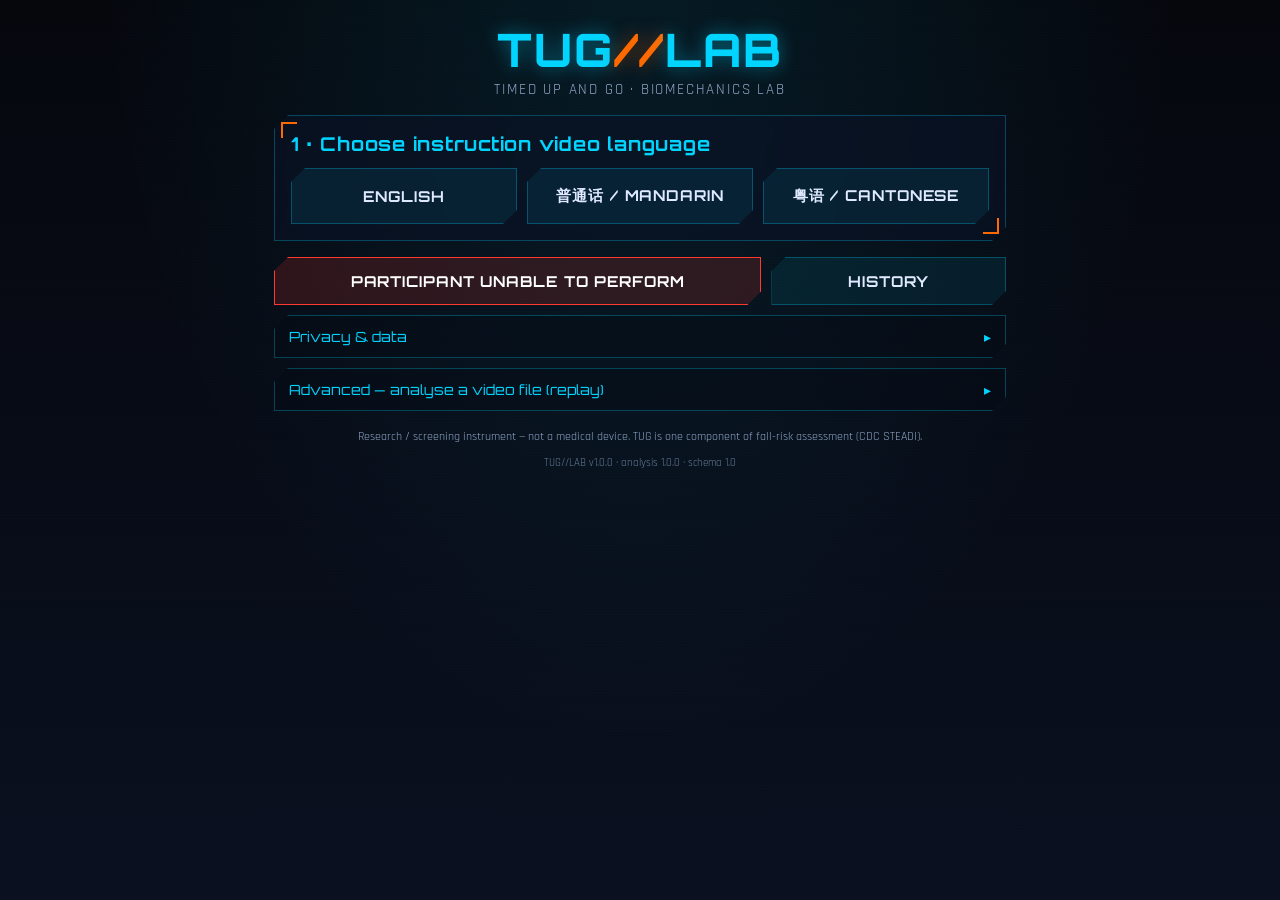
<file: index.html>
<!DOCTYPE html>
<html lang="en">
<head>
  <meta charset="UTF-8">
  <meta name="viewport" content="width=device-width, initial-scale=1, viewport-fit=cover">
  <meta name="theme-color" content="#05070d">
  <title>TUG//LAB — TRON Timed Up and Go Biomechanics Lab</title>
  <link rel="preconnect" href="https://fonts.googleapis.com">
  <link rel="preconnect" href="https://fonts.gstatic.com" crossorigin>
  <link href="https://fonts.googleapis.com/css2?family=Orbitron:wght@500;700;800&family=Rajdhani:wght@400;500;600;700&display=swap" rel="stylesheet">
  <link rel="stylesheet" href="css/styles.css?v=1.0.0">
</head>
<body class="lock-portrait">
  <div class="tron-bg" aria-hidden="true"></div>
  <div class="rotate-overlay" aria-hidden="true">ROTATE TO PORTRAIT ↺</div>

  <!-- Fixed full-screen live camera layer (shown during S2/S3) -->
  <div class="live-session" id="liveSession" aria-hidden="true">
    <div class="live-video-wrap" id="videoWrap">
      <video id="camVideo" playsinline muted aria-label="Live camera preview"></video>
      <canvas id="overlay" aria-label="Pose skeleton overlay" role="img"></canvas>
    </div>
    <div class="hud" id="liveHud"></div>
    <div class="overlay-status" id="overlayStatus"></div>
    <div class="progress" id="liveProgress"><i></i></div>
    <div class="controls" id="liveControls"></div>
  </div>

  <!-- Main scrollable app -->
  <div id="app">
    <div id="screen-root"><!-- screens injected by app.js --></div>
    <p class="version-footer" id="versionFooter"></p>
  </div>

  <!-- Script order per brief §4 (+ util and screen modules) -->
  <script src="js/config.js?v=1.0.0"></script>
  <script src="js/strings.js?v=1.0.0"></script>
  <script src="js/schema.js?v=1.0.0"></script>
  <script src="js/util.js?v=1.0.0"></script>
  <script src="js/dsp.js?v=1.0.0"></script>
  <script src="js/analysis.js?v=1.0.0"></script>
  <script src="js/live.js?v=1.0.0"></script>
  <script src="js/export.js?v=1.0.0"></script>
  <script src="js/charts.js?v=1.0.0"></script>
  <!-- pose-engine is an ES module (imports MediaPipe) -->
  <script type="module" src="js/pose-engine.js?v=1.0.0"></script>
  <!-- router first, then screen modules register themselves -->
  <script src="js/app.js?v=1.0.0"></script>
  <script src="js/screen-entry.js?v=1.0.0"></script>
  <script src="js/screen-setup.js?v=1.0.0"></script>
  <script src="js/screen-live.js?v=1.0.0"></script>
  <script src="js/screen-results.js?v=1.0.0"></script>
  <script src="js/screen-history.js?v=1.0.0"></script>
</body>
</html>
</file>
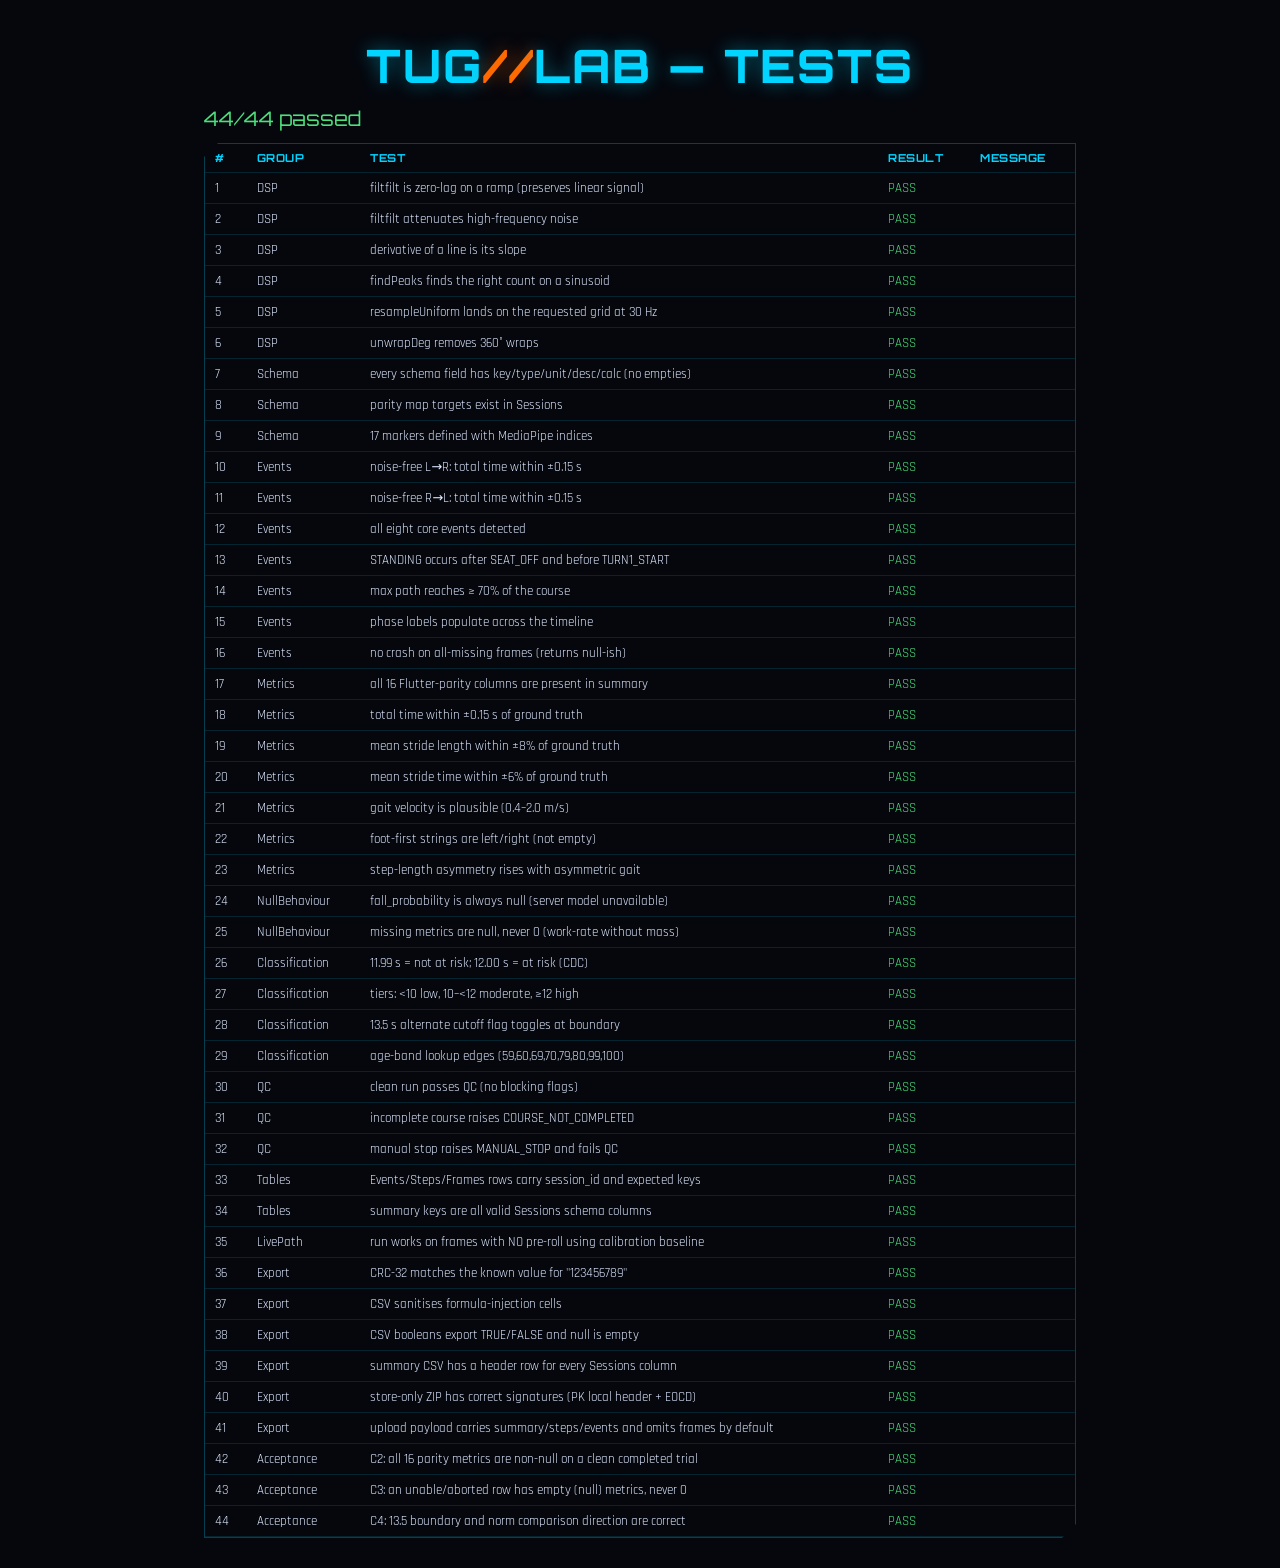
<file: tests/index.html>
<!DOCTYPE html>
<html lang="en">
<head>
  <meta charset="UTF-8">
  <meta name="viewport" content="width=device-width, initial-scale=1, viewport-fit=cover">
  <title>TUG//LAB — Test Runner</title>
  <link href="https://fonts.googleapis.com/css2?family=Orbitron:wght@500;700;800&family=Rajdhani:wght@400;600;700&display=swap" rel="stylesheet">
  <link rel="stylesheet" href="../css/styles.css">
  <style>
    body { padding: 16px; }
    .t-pass { color: var(--green); }
    .t-fail { color: var(--red); }
    .t-summary { font-family: var(--font-head); font-size: 20px; margin: 12px 0; }
    td.msg { white-space: normal; color: var(--text-dim); font-size: 12px; }
    .grp { font-family: var(--font-head); color: var(--orange); margin-top: 18px; }
  </style>
</head>
<body>
  <div id="app" style="max-width:900px">
    <h1 class="logo">TUG<span class="sep">//</span>LAB — TESTS</h1>
    <div class="t-summary" id="summary">Running…</div>
    <div class="tablewrap">
      <table id="results">
        <thead><tr><th>#</th><th>Group</th><th>Test</th><th>Result</th><th class="msg">Message</th></tr></thead>
        <tbody></tbody>
      </table>
    </div>
  </div>

  <!-- Load app modules under test (order matters) -->
  <script src="../js/config.js"></script>
  <script src="../js/strings.js"></script>
  <script src="../js/schema.js"></script>
  <script src="../js/util.js"></script>
  <script src="../js/dsp.js"></script>
  <script src="../js/analysis.js"></script>
  <script src="../js/export.js"></script>
  <script src="synth.js"></script>
  <!-- Tiny harness -->
  <script>
    (function () {
      const results = [];
      let curGroup = '';
      const T = {
        group(name) { curGroup = name; },
        test(name, fn) {
          try { fn(); results.push({ group: curGroup, name, pass: true, msg: '' }); }
          catch (e) { results.push({ group: curGroup, name, pass: false, msg: (e && e.message) || String(e) }); }
        },
        assert(cond, msg) { if (!cond) throw new Error(msg || 'assertion failed'); },
        close(a, b, tol, msg) {
          if (a == null || !isFinite(a)) throw new Error((msg || '') + ` got ${a}`);
          if (Math.abs(a - b) > tol) throw new Error((msg || '') + ` expected ${b}±${tol}, got ${a.toFixed(4)}`);
        },
        eq(a, b, msg) { if (a !== b) throw new Error((msg || '') + ` expected ${b}, got ${a}`); },
      };
      window.TestKit = T;
      window.__afterTests = function () {
        const tbody = document.querySelector('#results tbody');
        let pass = 0; let lastGroup = '';
        results.forEach((r, i) => {
          if (r.group !== lastGroup) {
            lastGroup = r.group;
          }
          if (r.pass) pass++;
          const tr = document.createElement('tr');
          tr.innerHTML = `<td>${i + 1}</td><td>${r.group}</td><td>${r.name}</td>` +
            `<td class="${r.pass ? 't-pass' : 't-fail'}">${r.pass ? 'PASS' : 'FAIL'}</td>` +
            `<td class="msg">${r.msg || ''}</td>`;
          tbody.appendChild(tr);
        });
        const n = results.length;
        const sum = document.getElementById('summary');
        sum.textContent = `${pass}/${n} passed`;
        sum.className = 't-summary ' + (pass === n ? 't-pass' : 't-fail');
        // Console dump for headless runners (Chrome --dump-dom won't show JS,
        // but --enable-logging + console works; we also set a title marker).
        results.forEach((r) => { if (!r.pass) console.log('FAIL [' + r.group + '] ' + r.name + ' :: ' + r.msg); });
        console.log('TUG_TEST_SUMMARY ' + pass + '/' + n);
        document.title = 'TESTS ' + pass + '/' + n;
        window.__TEST_DONE = { pass: pass, total: n };
      };
    })();
  </script>
  <script src="analysis.test.js"></script>
  <script>window.__afterTests();</script>
</body>
</html>
</file>
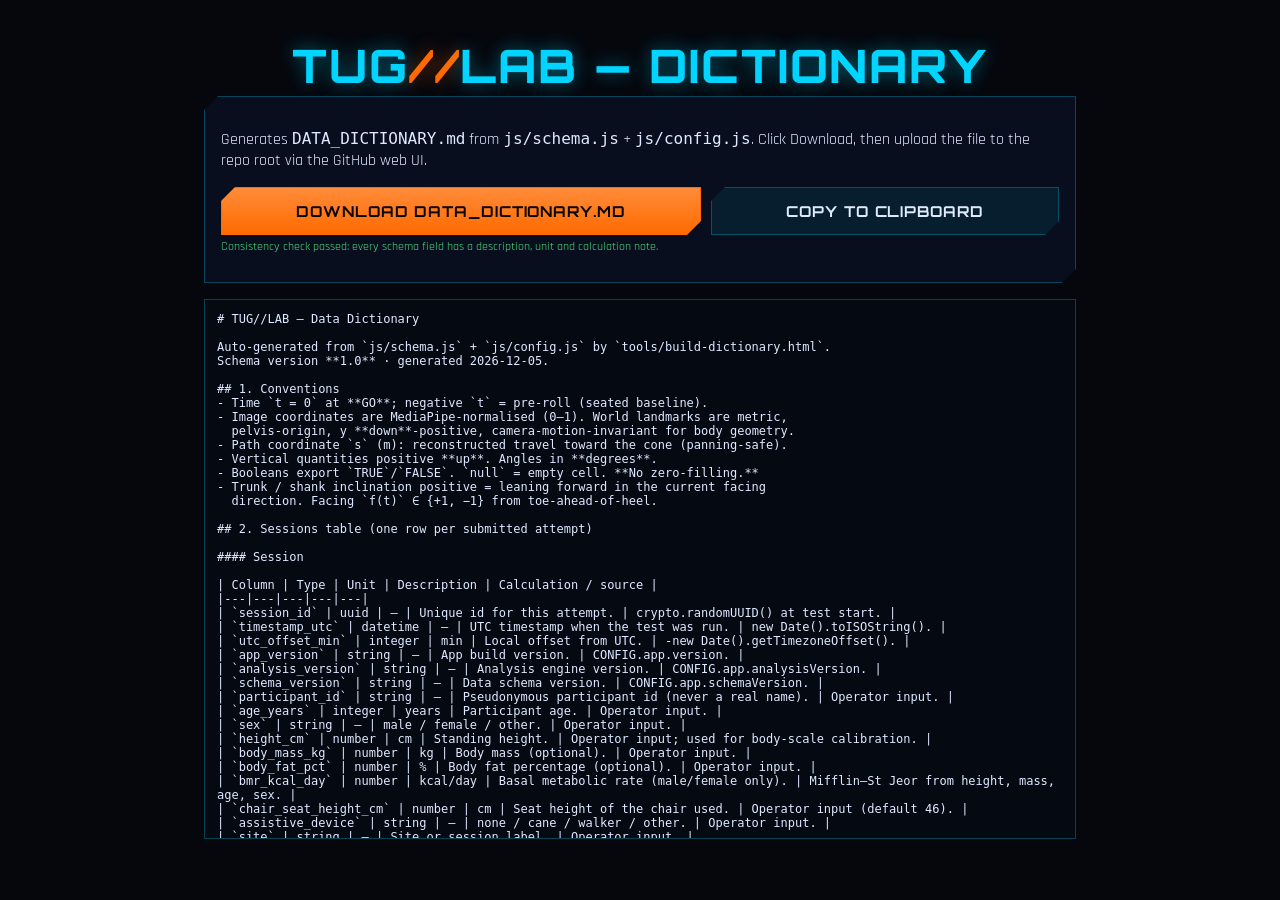
<file: tools/build-dictionary.html>
<!DOCTYPE html>
<html lang="en">
<head>
  <meta charset="UTF-8">
  <meta name="viewport" content="width=device-width, initial-scale=1">
  <title>TUG//LAB — Data Dictionary Builder</title>
  <link href="https://fonts.googleapis.com/css2?family=Orbitron:wght@500;700;800&family=Rajdhani:wght@400;600;700&display=swap" rel="stylesheet">
  <link rel="stylesheet" href="../css/styles.css">
  <style>body{padding:16px} pre{white-space:pre-wrap;background:rgba(5,10,22,.6);border:1px solid var(--line);padding:12px;max-height:60vh;overflow:auto;font-size:12px}</style>
</head>
<body>
  <div id="app" style="max-width:900px">
    <h1 class="logo">TUG<span class="sep">//</span>LAB — DICTIONARY</h1>
    <div class="panel">
      <p>Generates <code>DATA_DICTIONARY.md</code> from <code>js/schema.js</code> + <code>js/config.js</code>.
      Click Download, then upload the file to the repo root via the GitHub web UI.</p>
      <div class="btn-row">
        <button class="btn btn-primary" id="dl">DOWNLOAD DATA_DICTIONARY.md</button>
        <button class="btn" id="copy">COPY TO CLIPBOARD</button>
      </div>
      <p class="err" id="check"></p>
    </div>
    <pre id="preview"></pre>
  </div>

  <script src="../js/config.js"></script>
  <script src="../js/strings.js"></script>
  <script src="../js/schema.js"></script>
  <script>
    (function () {
      function tbl(name) {
        const cols = SCHEMA.tables[name];
        let md = '| # | Column | Type | Unit | Description | Calculation / source |\n|---|---|---|---|---|---|\n';
        cols.forEach((f, i) => {
          md += `| ${i + 1} | \`${f.key}\` | ${f.type} | ${f.unit || '—'} | ${esc(f.desc)} | ${esc(f.calc)} |\n`;
        });
        return md;
      }
      function byGroup(name) {
        const cols = SCHEMA.tables[name];
        const groups = {};
        cols.forEach((f) => { (groups[f.group] = groups[f.group] || []).push(f); });
        let md = '';
        Object.keys(groups).forEach((g) => {
          md += `\n#### ${g}\n\n| Column | Type | Unit | Description | Calculation / source |\n|---|---|---|---|---|\n`;
          groups[g].forEach((f) => { md += `| \`${f.key}\` | ${f.type} | ${f.unit || '—'} | ${esc(f.desc)} | ${esc(f.calc)} |\n`; });
        });
        return md;
      }
      function esc(s) { return String(s == null ? '' : s).replace(/\|/g, '\\|'); }

      function markers() {
        let md = '| Key | MediaPipe index | Name | Role | Used by |\n|---|---|---|---|---|\n';
        SCHEMA.markers.forEach((m) => { md += `| \`${m.key}\` | ${m.mpIndex} | ${m.name} | ${m.role} | ${m.usedBy} |\n`; });
        return md;
      }
      function parity() {
        let md = '| Flutter server field | TUG//LAB column |\n|---|---|\n';
        Object.keys(SCHEMA.parityMap).forEach((k) => { md += `| \`${k}\` | \`${SCHEMA.parityMap[k]}\` |\n`; });
        return md;
      }
      function params() {
        let md = '| Key path | Default |\n|---|---|\n';
        flatten(CONFIG, '').forEach(([k, v]) => { md += `| \`${k}\` | ${esc(JSON.stringify(v))} |\n`; });
        return md;
      }
      function flatten(obj, prefix) {
        let out = [];
        Object.keys(obj).forEach((k) => {
          if (k.startsWith('_')) return;
          const key = prefix ? prefix + '.' + k : k;
          const v = obj[k];
          if (v && typeof v === 'object' && !Array.isArray(v)) out = out.concat(flatten(v, key));
          else out.push([key, v]);
        });
        return out;
      }

      function build() {
        const d = new Date().toISOString().slice(0, 10);
        return `# TUG//LAB — Data Dictionary

Auto-generated from \`js/schema.js\` + \`js/config.js\` by \`tools/build-dictionary.html\`.
Schema version **${SCHEMA.version}** · generated ${d}.

## 1. Conventions
- Time \`t = 0\` at **GO**; negative \`t\` = pre-roll (seated baseline).
- Image coordinates are MediaPipe-normalised (0–1). World landmarks are metric,
  pelvis-origin, y **down**-positive, camera-motion-invariant for body geometry.
- Path coordinate \`s\` (m): reconstructed travel toward the cone (panning-safe).
- Vertical quantities positive **up**. Angles in **degrees**.
- Booleans export \`TRUE\`/\`FALSE\`. \`null\` = empty cell. **No zero-filling.**
- Trunk / shank inclination positive = leaning forward in the current facing
  direction. Facing \`f(t)\` ∈ {+1, −1} from toe-ahead-of-heel.

## 2. Sessions table (one row per submitted attempt)
${byGroup('Sessions')}

## 3. Steps table (one row per heel strike)
${tbl('Steps')}

## 4. Events table (timeline)
${tbl('Events')}

## 5. Frames table (analysed 30 Hz series)
${tbl('Frames')}

## 6. Raw frames (ZIP only)
\`*_frames_raw.csv\` has 120 columns: \`t_ms\` plus 7 values
(image x,y,z,visibility + world x,y,z) for each of the 17 tracked markers.

## 7. Tracked pose markers (17)
${markers()}

## 8. Definitions of derived quantities
- **Valid sample:** visibility ≥ ${CONFIG.signal.minVisibility} and inside frame.
- **Resampling / filtering:** uniform ${CONFIG.signal.resampleHz} Hz; zero-lag
  2nd-order Butterworth, −3 dB at ${CONFIG.signal.cutoffHz} Hz (foot markers
  ${CONFIG.signal.cutoffFootHz} Hz), reflection padding ${CONFIG.signal.padSamples}.
- **Hip progress p:** (hip-above-feet − seated) / (standing − seated).
- **Path coordinate s:** integrated stance-foot relative motion (operator-
  following camera; see §12 and the steering notes).
- **Heel strike / toe off (Zeni 2008):** maxima / minima of the signed
  foot-ahead-of-pelvis signal within each straight segment.
- **Step vs stride:** step = opposite-foot HS to HS; stride = same-foot HS to HS.
- **Symmetry:** \`|L−R| / (0.5(L+R)) × 100\`. **CV:** SD/mean×100 (≥4 strides).
- **Gait velocity:** path distance between first and last HS per segment ÷ time,
  distance-weighted across out and back. Nominal = 2×course ÷ (walk out + back).
- **Risk tiers:** CDC cut-point ${CONFIG.protocol.fallRiskCdcS} s (At risk ≥).
  Tiers low <${CONFIG.risk.tierLowBelowS}, moderate <${CONFIG.risk.tierHighAtS},
  high ≥${CONFIG.risk.tierHighAtS} (app convention for UI colouring only).

## 9. Quality-control flags
**Blocking** (withhold \`valid_for_norm\`; time still shown with a warning):
\`LOW_FPS\`, \`LOW_VALID_FRAMES\`, \`TRACKING_GAPS\`, \`NOT_SEATED_AT_START\`,
\`MOVED_BEFORE_GO\`, \`MANUAL_STOP\`, \`EVENT_MISSING:*\`, \`COURSE_NOT_COMPLETED\`,
\`CAMERA_MOVED\`, \`FACING_PATTERN_UNEXPECTED\`, \`HIP_RISE_IMPLAUSIBLE\`,
\`PARTICIPANT_LEFT_FRAME\`.
**Non-blocking (warnings):** \`OBLIQUE_VIEW\`, \`SCALE_INCONSISTENT\`,
\`NO_COURSE_CALIB\`, \`CAMERA_TILT\`, \`FEW_STRIDES\`, \`GAIT_EVENT_NONALTERNATING\`,
\`LR_SWAP_CORRECTED\`, \`DEPTH_DRIFT\`, \`LOW_LIGHT\`, \`CAMERA_PAN_FAST\`,
\`SECOND_PERSON_SUSPECTED\`.

## 10. Algorithm parameters (from config.js)
${params()}

## 11. Parity map (Flutter server field ↔ TUG//LAB column)
${parity()}

## 12. Limitations
Single camera, 2-D sagittal estimates from pose; the operator-following camera
reconstructs travel from stance-foot motion rather than a fixed reference, so
distance-derived metrics are most reliable when the walk stays parallel to the
camera (watch \`DEPTH_DRIFT\`). The server ML fall-probability is not reproduced
(\`fall_probability\` is always empty). Not a medical device.

## 13. References
See README §13 (CDC STEADI, Podsiadlo & Richardson 1991, Barry 2014, Bohannon
2006, Zeni 2008, Winter 2009, BlazePose).
`;
      }

      function consistencyCheck() {
        const bad = [];
        Object.keys(SCHEMA.tables).forEach((t) => SCHEMA.tables[t].forEach((f) => {
          if (!f.desc || f.unit == null || !f.calc) bad.push(t + '.' + f.key);
        }));
        return bad;
      }

      const md = build();
      document.getElementById('preview').textContent = md;
      const bad = consistencyCheck();
      const chk = document.getElementById('check');
      if (bad.length) { chk.textContent = 'FAIL: fields missing desc/unit/calc: ' + bad.join(', '); chk.style.color = 'var(--red)'; }
      else { chk.textContent = 'Consistency check passed: every schema field has a description, unit and calculation note.'; chk.style.color = 'var(--green)'; }

      document.getElementById('dl').onclick = function () {
        const blob = new Blob([md], { type: 'text/markdown' });
        const a = document.createElement('a'); a.href = URL.createObjectURL(blob); a.download = 'DATA_DICTIONARY.md';
        document.body.appendChild(a); a.click(); setTimeout(() => { URL.revokeObjectURL(a.href); a.remove(); }, 500);
      };
      document.getElementById('copy').onclick = function () { navigator.clipboard && navigator.clipboard.writeText(md); };

      window.__DICT_MD = md;
      window.__DICT_BAD = bad;
      document.title = 'DICT ' + (bad.length ? 'FAIL' : 'OK');
    })();
  </script>
</body>
</html>
</file>
<file: css/styles.css>
/* =============================================================================
 * TUG//LAB — styles.css
 * TRON-themed, portrait-first, fluid. Design tokens per brief §6 (mirrors
 * STS//LAB). Do not restyle tokens; extend with TUG-specific components.
 * ========================================================================== */

:root {
  --bg0: #05070d;
  --bg1: #0a1020;
  --panel: rgba(10, 18, 36, .72);
  --panel-solid: #0b1326;
  --blue: #00d4ff;
  --orange: #ff6a00;
  --orange-soft: #ff8c3a;
  --green: #4cdf7c;
  --gold: #ffd700;
  --amber: #ffa500;
  --red: #ff3b30;
  --text: #dfe9ff;
  --text-dim: #8fa6c8;
  --line: rgba(0, 212, 255, .28);
  --clip: polygon(14px 0, 100% 0, 100% calc(100% - 14px), calc(100% - 14px) 100%, 0 100%, 0 14px);
  --blue-glow: 0 0 18px rgba(0, 212, 255, .45);
  --orange-glow: 0 0 18px rgba(255, 106, 0, .5);
  --font-head: 'Orbitron', system-ui, sans-serif;
  --font-body: 'Rajdhani', system-ui, sans-serif;
}

* { box-sizing: border-box; }

html, body {
  margin: 0;
  padding: 0;
  background: var(--bg0);
  color: var(--text);
  font-family: var(--font-body);
  font-size: 16px;
  -webkit-font-smoothing: antialiased;
  overscroll-behavior: none;
}

body {
  min-height: 100dvh;
}

h1, h2, h3, h4, .num, .btn, th {
  font-family: var(--font-head);
  letter-spacing: .04em;
}

a { color: var(--blue); }

/* ---- animated TRON backdrop (non-live screens) ------------------------- */
.tron-bg {
  position: fixed;
  inset: 0;
  z-index: 0;
  overflow: hidden;
  background:
    radial-gradient(ellipse at 50% -10%, rgba(0, 212, 255, .10), transparent 60%),
    linear-gradient(180deg, var(--bg0), var(--bg1));
  pointer-events: none;
}
.tron-bg::before {
  /* perspective grid floor */
  content: '';
  position: absolute;
  left: -50%;
  right: -50%;
  bottom: -20%;
  height: 70%;
  background-image:
    linear-gradient(rgba(0, 212, 255, .18) 1px, transparent 1px),
    linear-gradient(90deg, rgba(0, 212, 255, .12) 1px, transparent 1px);
  background-size: 48px 48px;
  transform: perspective(380px) rotateX(62deg);
  transform-origin: bottom center;
  animation: gridscroll 8s linear infinite;
  mask-image: linear-gradient(transparent, #000 40%);
}
.tron-bg::after {
  content: '';
  position: absolute;
  inset: 0;
  background: repeating-linear-gradient(0deg, rgba(255, 255, 255, .02) 0 1px, transparent 1px 3px);
  mix-blend-mode: overlay;
}
@keyframes gridscroll { to { background-position: 0 48px, 0 0; } }

body.live-active .tron-bg { display: none; }

@media (prefers-reduced-motion: reduce) {
  .tron-bg::before { animation: none; }
  * { animation-duration: .001ms !important; transition-duration: .001ms !important; }
}

/* ---- app shell --------------------------------------------------------- */
#app {
  position: relative;
  z-index: 1;
  width: 100%;
  max-width: 600px;
  margin: 0 auto;
  padding: calc(env(safe-area-inset-top) + 14px) 14px calc(env(safe-area-inset-bottom) + 14px);
}
@media (min-width: 768px) {
  #app { max-width: 760px; }
}

.screen { display: none; animation: fade .25s ease; }
.screen.active { display: block; }
@keyframes fade { from { opacity: 0; transform: translateY(6px); } to { opacity: 1; } }

/* ---- logo / header ----------------------------------------------------- */
.logo {
  font-family: var(--font-head);
  font-weight: 800;
  font-size: clamp(30px, 9vw, 46px);
  text-align: center;
  color: var(--blue);
  text-shadow: var(--blue-glow);
  margin: 6px 0 2px;
}
.logo .sep { color: var(--orange); text-shadow: var(--orange-glow); }
.subtitle {
  text-align: center;
  color: var(--text-dim);
  font-size: clamp(12px, 3.6vw, 15px);
  margin: 0 0 16px;
  letter-spacing: .12em;
  text-transform: uppercase;
}

/* ---- panels ------------------------------------------------------------ */
.panel {
  position: relative;
  background: var(--panel);
  border: 1px solid var(--line);
  clip-path: var(--clip);
  padding: 16px;
  margin: 0 0 16px;
  backdrop-filter: blur(6px);
}
.panel h2, .panel h3 {
  margin: 0 0 12px;
  font-size: clamp(15px, 4.4vw, 19px);
  color: var(--blue);
}
.panel .brackets::before,
.panel .brackets::after {
  content: '';
  position: absolute;
  width: 14px; height: 14px;
  border: 2px solid var(--orange);
}
.panel .brackets::before { top: 6px; left: 6px; border-right: 0; border-bottom: 0; }
.panel .brackets::after { bottom: 6px; right: 6px; border-left: 0; border-top: 0; }

/* ---- buttons ----------------------------------------------------------- */
.btn {
  display: inline-flex;
  align-items: center;
  justify-content: center;
  gap: 8px;
  min-height: 48px;
  min-width: 48px;
  padding: 12px 18px;
  font-size: 15px;
  font-weight: 700;
  text-transform: uppercase;
  letter-spacing: .06em;
  color: var(--text);
  background: rgba(0, 212, 255, .08);
  border: 1px solid var(--line);
  clip-path: var(--clip);
  cursor: pointer;
  transition: background .15s, box-shadow .15s, transform .05s;
  -webkit-tap-highlight-color: transparent;
}
.btn:hover { background: rgba(0, 212, 255, .16); }
.btn:active { transform: translateY(1px); }
.btn:disabled { opacity: .4; cursor: not-allowed; }
.btn:focus-visible { outline: 2px solid var(--blue); outline-offset: 2px; }

.btn-primary {
  color: #0a0500;
  background: linear-gradient(180deg, var(--orange-soft), var(--orange));
  border-color: var(--orange);
  box-shadow: var(--orange-glow);
}
.btn-primary:hover { background: linear-gradient(180deg, #ffa75c, var(--orange-soft)); }
.btn-primary.pulse { animation: pulse 1.4s ease-in-out infinite; }
@keyframes pulse {
  0%, 100% { box-shadow: 0 0 10px rgba(255, 106, 0, .4); }
  50% { box-shadow: 0 0 26px rgba(255, 106, 0, .85); }
}
.btn-danger {
  color: #fff;
  background: rgba(255, 59, 48, .16);
  border-color: var(--red);
}
.btn-danger:hover { background: rgba(255, 59, 48, .3); }
.btn-large { width: 100%; min-height: 56px; font-size: 17px; }
.btn-row { display: flex; gap: 10px; flex-wrap: wrap; }
.btn-row .btn { flex: 1 1 auto; }

/* ---- instructions ------------------------------------------------------ */
.instructions { counter-reset: step; list-style: none; padding: 0; margin: 0; }
.instructions li {
  counter-increment: step;
  position: relative;
  padding: 8px 8px 8px 42px;
  margin-bottom: 6px;
  color: var(--text);
}
.instructions li::before {
  content: counter(step);
  position: absolute; left: 6px; top: 6px;
  width: 26px; height: 26px;
  display: grid; place-items: center;
  font-family: var(--font-head);
  color: var(--orange);
  border: 1px solid var(--orange);
  clip-path: var(--clip);
  font-size: 13px;
}

/* ---- forms ------------------------------------------------------------- */
.form { display: block; }
.fg { margin-bottom: 14px; }
.fg > label {
  display: block;
  font-size: 13px;
  text-transform: uppercase;
  letter-spacing: .06em;
  color: var(--text-dim);
  margin-bottom: 5px;
}
.fg .req { color: var(--orange); }
.fg .opt { color: var(--text-dim); font-size: 11px; }
input, select, textarea {
  width: 100%;
  min-height: 48px;
  padding: 10px 12px;
  background: rgba(5, 10, 22, .8);
  color: var(--text);
  border: 1px solid var(--line);
  clip-path: var(--clip);
  font-family: var(--font-body);
  font-size: 16px;
}
textarea { min-height: 72px; resize: vertical; }
input:focus, select:focus, textarea:focus {
  outline: none;
  border-color: var(--blue);
  box-shadow: var(--blue-glow);
}
.grid2 { display: grid; grid-template-columns: repeat(auto-fit, minmax(140px, 1fr)); gap: 0 14px; }
.err { color: var(--red); font-size: 12px; margin-top: 4px; min-height: 1em; }

.check { display: flex; align-items: flex-start; gap: 10px; padding: 8px 0; cursor: pointer; }
.check input { width: 22px; height: 22px; min-height: 22px; flex: 0 0 auto; margin-top: 2px; accent-color: var(--orange); }
.check span { font-size: 14px; line-height: 1.35; }

/* ---- language grid / video -------------------------------------------- */
.lang-grid { display: grid; grid-template-columns: 1fr; gap: 10px; }
@media (min-width: 420px) { .lang-grid { grid-template-columns: repeat(3, 1fr); } }
.lang-btn { width: 100%; min-height: 56px; }
.lang-btn.sel { border-color: var(--orange); box-shadow: var(--orange-glow); color: var(--orange-soft); }
.lang-switch { display: flex; gap: 8px; margin-top: 10px; flex-wrap: wrap; }
.lang-switch .btn { flex: 1 1 auto; min-height: 42px; font-size: 12px; }
.video-frame {
  position: relative;
  width: 100%;
  aspect-ratio: 9 / 16;
  max-height: 70dvh;
  margin: 14px auto 0;
  border: 1px solid var(--line);
  clip-path: var(--clip);
  overflow: hidden;
  background: #000;
}
.video-frame iframe { position: absolute; inset: 0; width: 100%; height: 100%; border: 0; }
.reveal { animation: reveal .4s ease; }
@keyframes reveal { from { opacity: 0; transform: translateY(16px); } to { opacity: 1; transform: none; } }

/* ---- live session / camera -------------------------------------------- */
.live-session { position: fixed; inset: 0; z-index: 20; background: #000; display: none; }
.live-session.active { display: block; }

/* SETUP phase A (intro): the camera is NOT yet started, so the live layer is
   hidden and the normal #app panels (diagram + permission button) are shown. */
body.setup-active:not(.camera-full) .live-session { display: none; }

/* CAMERA-FULL (live preview during setup, and the whole of S3): the camera
   fills the screen; the #app panels are hidden so NOTHING covers the subject.
   The HUD strip (top) and controls (bottom) float over the camera. */
body.camera-full #app { display: none; }
body.camera-full .live-session { display: block; z-index: 20; }

/* Pre-flight HUD strip (compact chips across the top, over the camera). */
.pf-bar { display: flex; flex-wrap: wrap; gap: 6px; }
.pf-chip {
  font-family: var(--font-head); font-size: 10px; letter-spacing: .04em;
  padding: 3px 7px; border: 1px solid var(--line); clip-path: var(--clip);
  background: rgba(5, 10, 22, .72); color: var(--text-dim);
}
.pf-chip.ok { border-color: var(--green); color: var(--green); }
.pf-chip.bad { border-color: var(--red); color: var(--red); }
.pf-chip.warn { border-color: var(--amber); color: var(--amber); }
.pf-lensrow { display: flex; gap: 6px; margin-top: 6px; align-items: center; }
.pf-lensrow select { min-height: 38px; background: rgba(5,10,22,.8); font-size: 13px; }
.pf-wide { min-height: 38px; padding: 6px 12px; flex: 0 0 auto; }
.pf-hint {
  margin-top: 6px; font-size: 12px; color: var(--text);
  background: rgba(5, 10, 22, .6); padding: 4px 8px; clip-path: var(--clip);
  display: inline-block;
}
.live-video-wrap {
  position: absolute; inset: 0;
  display: grid; place-items: center;
  background: #000;
}
.live-video-wrap video,
.live-video-wrap canvas {
  position: absolute;
  width: 100%; height: 100%;
  object-fit: cover;        /* fill the screen (crop excess) so the preview is large */
}
.live-video-wrap.mirror video,
.live-video-wrap.mirror canvas { transform: scaleX(-1); }

.hud {
  position: absolute;
  top: calc(env(safe-area-inset-top) + 10px);
  left: 10px; right: 10px;
  display: flex; align-items: center; gap: 10px; flex-wrap: wrap;
  z-index: 3;
  pointer-events: none;
}
.hud-time {
  font-family: var(--font-head);
  font-size: clamp(26px, 9vw, 44px);
  font-weight: 800;
  color: var(--blue);
  text-shadow: var(--blue-glow);
  background: rgba(5, 10, 22, .55);
  padding: 2px 12px;
  clip-path: var(--clip);
}
.hud-time.counting { color: var(--orange); text-shadow: var(--orange-glow); }

.overlay-status {
  position: absolute; inset: 0;
  display: grid; place-items: center;
  z-index: 4; color: #fff; pointer-events: none;
}
.overlay-status.big {
  font-family: var(--font-head);
  font-size: clamp(80px, 32vw, 220px);
  font-weight: 800;
  color: var(--orange);
  text-shadow: var(--orange-glow);
}

.progress {
  position: absolute; left: 12px; right: 12px;
  bottom: calc(env(safe-area-inset-bottom) + 118px);
  height: 8px;
  background: rgba(255, 255, 255, .12);
  border: 1px solid var(--line);
  z-index: 3;
}
.progress > i { display: block; height: 100%; width: 0; background: var(--blue); box-shadow: var(--blue-glow); transition: width .1s linear; }

.controls {
  position: absolute;
  bottom: calc(env(safe-area-inset-bottom) + 18px);
  left: 12px; right: 12px;
  display: flex; gap: 12px;
  z-index: 5;
}
.controls .btn { flex: 1 1 0; }

.angle-panel {
  position: absolute;
  top: calc(env(safe-area-inset-top) + 64px);
  right: 10px;
  background: rgba(5, 10, 22, .6);
  border: 1px solid var(--line);
  clip-path: var(--clip);
  padding: 8px 10px;
  font-size: 12px; color: var(--text-dim);
  z-index: 3;
}
.angle-panel b { color: var(--blue); font-family: var(--font-head); }

/* ---- phase chip / timeline / turn badge -------------------------------- */
.phase-chip {
  display: inline-flex; align-items: center;
  padding: 4px 12px;
  font-family: var(--font-head);
  font-size: 13px;
  text-transform: uppercase;
  letter-spacing: .06em;
  color: var(--text);
  background: rgba(5, 10, 22, .55);
  border: 1px solid var(--blue);
  clip-path: var(--clip);
  box-shadow: var(--blue-glow);
}
.phase-SIT_TO_STAND, .phase-STAND_TO_SIT { border-color: var(--orange); color: var(--orange-soft); box-shadow: var(--orange-glow); }
.phase-WALK_OUT, .phase-WALK_BACK { border-color: var(--blue); color: var(--blue); }
.phase-TURN_1, .phase-TURN_2 { border-color: var(--gold); color: var(--gold); box-shadow: 0 0 14px rgba(255,215,0,.5); }

.phase-timeline { display: flex; width: 100%; height: 44px; border: 1px solid var(--line); clip-path: var(--clip); overflow: hidden; }
.phase-timeline .seg { position: relative; display: grid; place-items: center; font-size: 10px; color: #04070d; font-family: var(--font-head); overflow: hidden; min-width: 2px; cursor: pointer; }
.phase-timeline .seg span { padding: 0 2px; white-space: nowrap; }
.seg.c-orange { background: var(--orange); }
.seg.c-blue { background: var(--blue); }
.seg.c-gold { background: var(--gold); }

.turn-badge { display: inline-block; padding: 2px 10px; border: 1px solid var(--gold); color: var(--gold); clip-path: var(--clip); font-family: var(--font-head); font-size: 12px; }

/* ---- setup diagram / preflight / calib --------------------------------- */
.setup-diagram { width: 100%; height: auto; border: 1px solid var(--line); clip-path: var(--clip); background: rgba(5,10,22,.5); }
.preflight { list-style: none; padding: 0; margin: 0; }
.preflight li { display: flex; align-items: center; gap: 10px; padding: 7px 0; font-size: 14px; }
.preflight .mark { width: 22px; height: 22px; display: grid; place-items: center; font-weight: 700; flex: 0 0 auto; }
.preflight .ok { color: var(--green); }
.preflight .bad { color: var(--red); }
.preflight .warn { color: var(--amber); }
.preflight .block-tag { margin-left: auto; font-size: 10px; color: var(--orange); font-family: var(--font-head); }

/* ---- big score / badges / metrics -------------------------------------- */
.big-score { text-align: center; margin: 8px 0 16px; }
.big-number { font-family: var(--font-head); font-size: clamp(56px, 22vw, 120px); font-weight: 800; color: var(--blue); text-shadow: var(--blue-glow); line-height: 1; }
.big-score .unit { color: var(--text-dim); letter-spacing: .3em; font-family: var(--font-head); font-size: 14px; }
.badges { display: flex; gap: 8px; flex-wrap: wrap; justify-content: center; margin-top: 12px; }
.badge { padding: 5px 12px; font-family: var(--font-head); font-size: 12px; border: 1px solid var(--line); clip-path: var(--clip); text-transform: uppercase; }
.badge.green { border-color: var(--green); color: var(--green); }
.badge.amber { border-color: var(--amber); color: var(--amber); }
.badge.red { border-color: var(--red); color: var(--red); }
.badge.blue { border-color: var(--blue); color: var(--blue); }

.metrics { display: grid; grid-template-columns: repeat(2, 1fr); gap: 10px; }
@media (min-width: 768px) { .metrics { grid-template-columns: repeat(3, 1fr); } }
.metric { background: rgba(5, 10, 22, .5); border: 1px solid var(--line); clip-path: var(--clip); padding: 10px 12px; }
.metric .k { font-size: 11px; text-transform: uppercase; letter-spacing: .05em; color: var(--text-dim); }
.metric .v { font-family: var(--font-head); font-size: clamp(16px, 5vw, 22px); color: var(--text); margin-top: 3px; }
.metric .v small { color: var(--text-dim); font-size: 12px; font-family: var(--font-body); }

/* ---- charts / tables --------------------------------------------------- */
canvas.chart { width: 100%; height: auto; display: block; background: rgba(5, 10, 22, .5); border: 1px solid var(--line); clip-path: var(--clip); margin-top: 10px; }
.chart-title { font-family: var(--font-head); font-size: 13px; color: var(--blue); margin: 14px 0 2px; }
.tablewrap { width: 100%; overflow-x: auto; border: 1px solid var(--line); clip-path: var(--clip); }
table { border-collapse: collapse; width: 100%; font-size: 13px; }
th, td { padding: 7px 10px; text-align: left; white-space: nowrap; border-bottom: 1px solid rgba(0,212,255,.14); }
th { color: var(--blue); text-transform: uppercase; font-size: 11px; letter-spacing: .05em; }
tr.excluded td { font-style: italic; color: var(--text-dim); }

/* ---- flags ------------------------------------------------------------- */
.flag { display: flex; gap: 8px; padding: 8px 12px; margin: 6px 0; border: 1px solid var(--amber); color: var(--amber); clip-path: var(--clip); font-size: 13px; }
.flag.block { border-color: var(--red); color: var(--red); }

/* ---- details / more-info ---------------------------------------------- */
details { border: 1px solid var(--line); clip-path: var(--clip); margin: 10px 0; background: rgba(5,10,22,.4); }
summary { cursor: pointer; padding: 12px 14px; font-family: var(--font-head); font-size: 14px; color: var(--blue); list-style: none; }
summary::-webkit-details-marker { display: none; }
summary::after { content: '▸'; float: right; transition: transform .2s; }
details[open] summary::after { transform: rotate(90deg); }
details > *:not(summary) { padding: 0 14px 14px; }
.more-info { margin-top: 10px; }

/* ---- history ----------------------------------------------------------- */
.hist { display: grid; gap: 12px; }
.hist .card { background: var(--panel); border: 1px solid var(--line); clip-path: var(--clip); padding: 14px; }
.hist .card .top { display: flex; justify-content: space-between; align-items: baseline; }
.hist .card .big { font-family: var(--font-head); font-size: 22px; color: var(--blue); }
.hist .card .meta { color: var(--text-dim); font-size: 12px; }
.badge.queued { border-color: var(--amber); color: var(--amber); }
.badge.sent { border-color: var(--green); color: var(--green); }

/* ---- disclaimer / notice ---------------------------------------------- */
.footer-limits { text-align: center; color: var(--text-dim); font-size: 12px; margin: 18px 0 8px; line-height: 1.4; }
.notice { border: 1px solid var(--amber); background: rgba(255, 165, 0, .08); clip-path: var(--clip); padding: 14px; margin: 14px 0; }
.notice h4 { color: var(--amber); margin: 0 0 6px; }
.notice p { margin: 0; font-size: 13px; line-height: 1.45; }

.version-footer { text-align: center; color: var(--text-dim); font-size: 11px; opacity: .7; margin-top: 10px; }

/* ---- rotate overlay ---------------------------------------------------- */
.rotate-overlay { display: none; }
@media (orientation: landscape) and (max-height: 500px) {
  body.lock-portrait .rotate-overlay {
    display: grid; place-items: center;
    position: fixed; inset: 0; z-index: 9999;
    background: var(--bg0); color: var(--orange);
    font-family: var(--font-head); font-size: 22px; letter-spacing: .1em;
    text-align: center; padding: 24px;
  }
}

/* ---- debug overlay ----------------------------------------------------- */
.debug-overlay {
  position: fixed; left: 6px; bottom: 6px; z-index: 9998;
  font-family: monospace; font-size: 11px; color: var(--green);
  background: rgba(0,0,0,.6); padding: 4px 8px; border: 1px solid var(--green);
  pointer-events: none; white-space: pre;
}

.hidden { display: none !important; }
.spinner {
  width: 46px; height: 46px; margin: 20px auto;
  border: 3px solid rgba(0,212,255,.2); border-top-color: var(--blue);
  border-radius: 50%; animation: spin 1s linear infinite;
}
@keyframes spin { to { transform: rotate(360deg); } }
.analysing-status { text-align: center; color: var(--text-dim); margin-top: 10px; }
</file>
